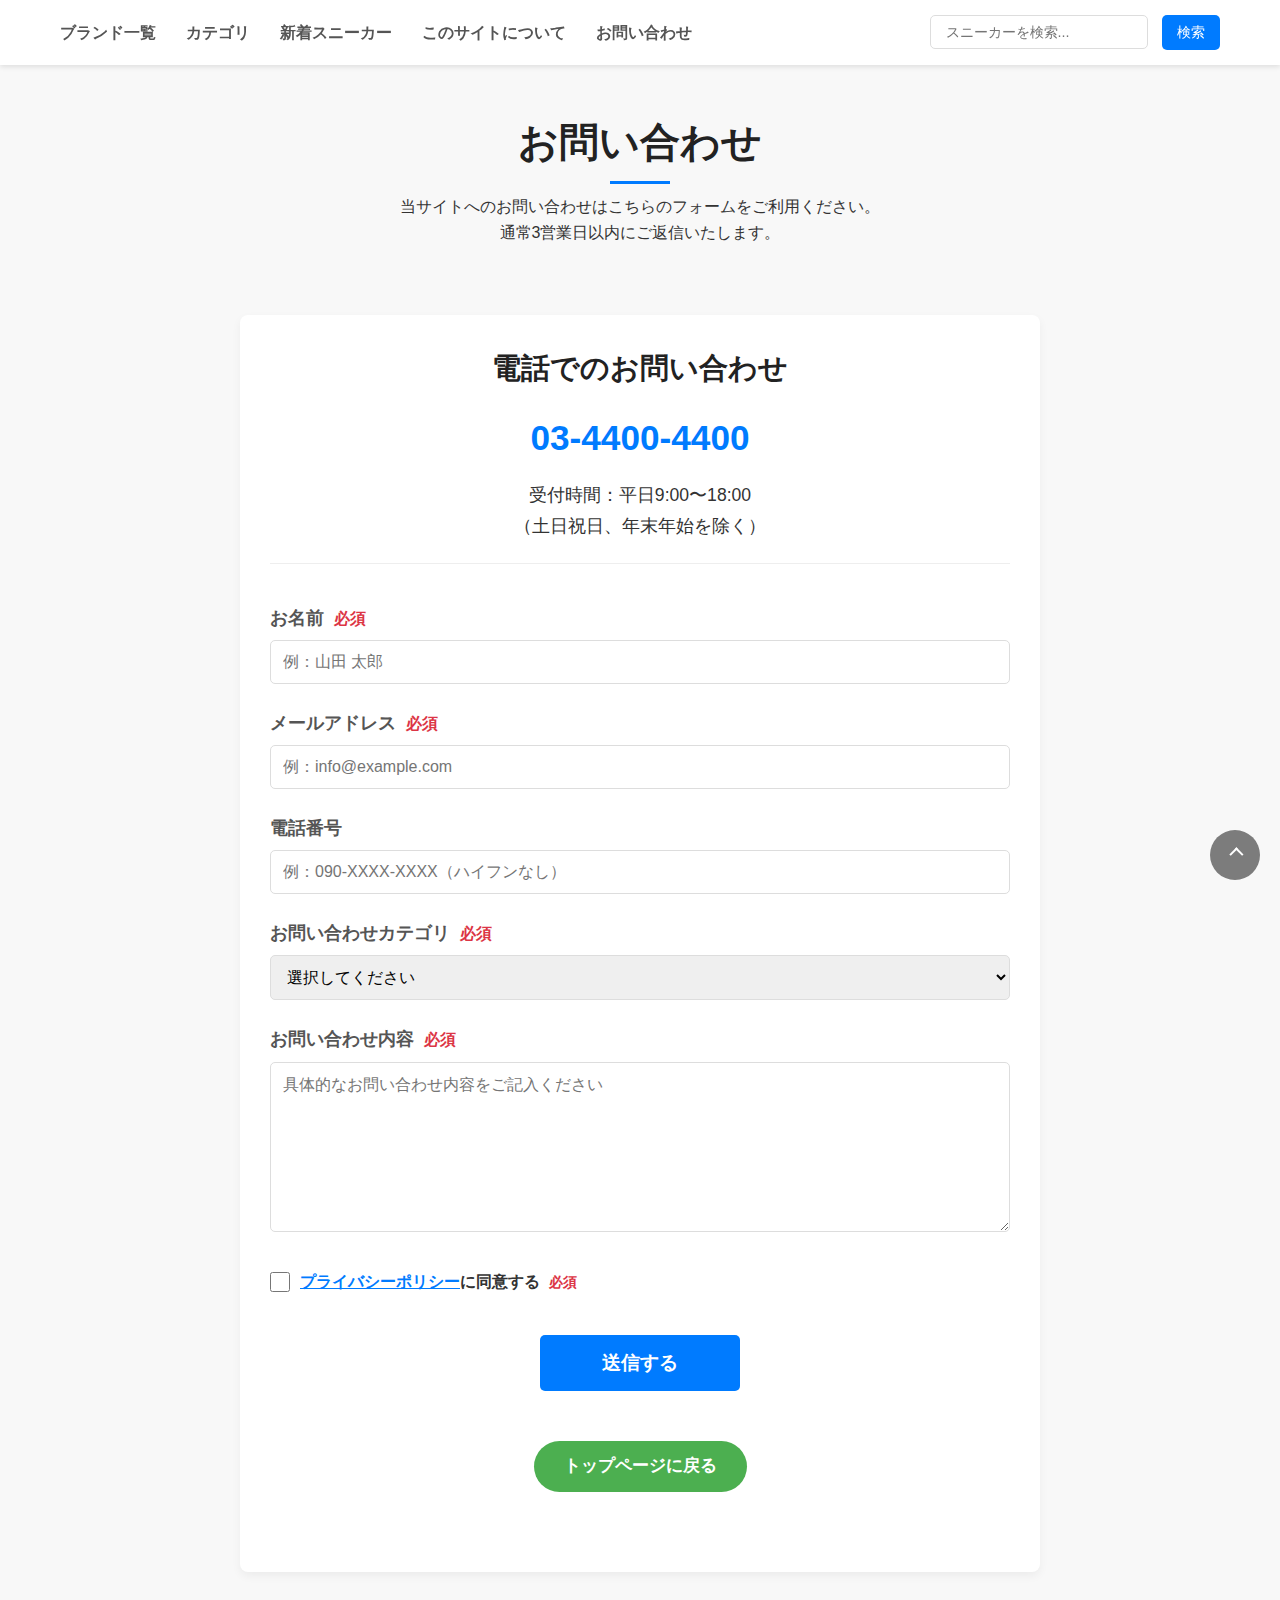
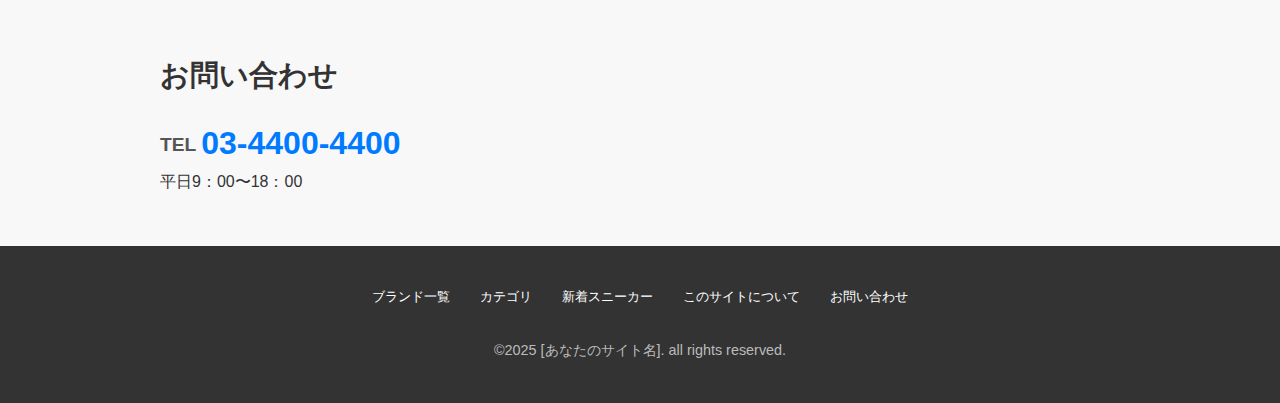
<file: templates/contact.html>
<!DOCTYPE html>
<html>
<head>
  <meta charset="utf-8">
  <title>お問い合わせ | 最高峰のジャパンスニーカー</title>
  <meta http-equiv="X-UA-Compatible" content="IE=edge">
  <meta name="viewport" content="width=device-width, initial-scale=1">
  <link rel="stylesheet" href="../static/css/animate.css" type="text/css">
  <link rel="stylesheet" href="../static/css/style.css" type="text/css">
  <script src="https://ajax.googleapis.com/ajax/libs/jquery/3.7.1/jquery.min.js"></script>
  <script src="../static/js/script.js"></script>
  <script src="../static/js/smooth.js"></script>
</head>

<body class="sneaker-portfolio contact-page">
  <header class="header">
    <div id="wrap">
      <div class="gnavNext fixed">
        <div class="gnavinner">
          <button class="hamburger-menu-button" aria-controls="global-navi-mobile" aria-expanded="false">
            <span class="hamburger-icon"></span>
            <span class="visually-hidden">メニューを開閉</span>
          </button>

          <nav class="global-navi">
            <ul>
              <li><a href="../index.html">ブランド一覧</a></li>
              <li><a href="../categories/index.html">カテゴリ</a></li>
              <li><a href="../new-arrivals/index.html">新着スニーカー</a></li>
              <li><a href="../about/index.html">このサイトについて</a></li>
              <li class="active"><a href="./index.html">お問い合わせ</a></li>
            </ul>
          </nav>

          <nav class="mobile-navi" id="global-navi-mobile" aria-hidden="true" tabindex="-1">
            <ul>
              <li><a href="../index.html">ブランド一覧</a></li>
              <li><a href="../categories/index.html">カテゴリ</a></li>
              <li><a href="../new-arrivals/index.html">新着スニーカー</a></li>
              <li><a href="../about/index.html">このサイトについて</a></li>
              <li><a href="./index.html">お問い合わせ</a></li>
            </ul>
          </nav>

          <div class="search-box">
            <form id="search-form">
              <input type="search" id="search-input" placeholder="スニーカーを検索...">
              <button type="submit">検索</button>
            </form>
          </div>
        </div>
      </div>
    </div>
  </header>

  <main>
    <div class="container">
      <section class="section-heading animate__animated animate__fadeInUp" data-animation="animate__fadeInUp">
        <h2>お問い合わせ</h2>
        <p>当サイトへのお問い合わせはこちらのフォームをご利用ください。<br class="pc-only">通常3営業日以内にご返信いたします。</p>
      </section>

      <section class="contact-form-section">
        <div class="contact-info">
          <h3>電話でのお問い合わせ</h3>
          <p class="tel-number"><a href="tel:03-4400-4400">03-4400-4400</a></p>
          <p>受付時間：平日9:00〜18:00</p>
          <p>（土日祝日、年末年始を除く）</p>
        </div>

        <form action="#" method="post" class="contact-form">
          <div class="form-group">
            <label for="name">お名前 <span class="required">必須</span></label>
            <input type="text" id="name" name="name" required placeholder="例：山田 太郎">
          </div>

          <div class="form-group">
            <label for="email">メールアドレス <span class="required">必須</span></label>
            <input type="email" id="email" name="email" required placeholder="例：info@example.com">
          </div>

          <div class="form-group">
            <label for="tel">電話番号</label>
            <input type="tel" id="tel" name="tel" placeholder="例：090-XXXX-XXXX（ハイフンなし）">
          </div>

          <div class="form-group">
            <label for="category">お問い合わせカテゴリ <span class="required">必須</span></label>
            <select id="category" name="category" required>
              <option value="">選択してください</option>
              <option value="product">商品について</option>
              <option value="order">ご注文について</option>
              <option value="delivery">配送について</option>
              <option value="other">その他</option>
            </select>
          </div>

          <div class="form-group">
            <label for="message">お問い合わせ内容 <span class="required">必須</span></label>
            <textarea id="message" name="message" rows="8" required placeholder="具体的なお問い合わせ内容をご記入ください"></textarea>
          </div>

          <div class="privacy-policy-consent">
            <input type="checkbox" id="privacy-consent" name="privacy-consent" required>
            <label for="privacy-consent">
              <a href="../about/privacy.html" target="_blank">プライバシーポリシー</a>に同意する <span class="required">必須</span>
            </label>
          </div>

          <div class="form-actions">
            <button type="submit" class="submit-button">送信する</button>
          </div>
        </form>

        <div class="back-to-top-container" style="text-align: center; margin: 50px 0;">
          <a href="../index.html" class="btn-link">トップページに戻る</a>
        </div>
      </section>
    </div>

    <div class="contact-area">
      <div class="contact-bg-img">
        <div class="contact-bg-inner container">
          <div class="contactboxleft">
            <h4>お問い合わせ</h4>
            <div class="contactinleft">
              <p class="telbig"><span class="telsm">TEL</span><a href="tel:03-4400-4400">03-4400-4400</a></p>
              <p>平日9：00〜18：00</p>
            </div>
            <div class="contactinright">
              <!-- <p><a href="./index.html"><img src="../images/contact-1.png" height="50" width="200" alt="お問い合わせ"></a></p> -->
            </div><br><br>
          </div>
        </div>
      </div>
    </div>
  </main>

  <footer>
    <div class="footerinner">
      <div class="footerlist">
        <div class="footerlistbox">
          <h5><a href="../brands/index.html">ブランド一覧</a></h5>
        </div>
        <div class="footerlistbox">
          <h5><a href="../categories/index.html">カテゴリ</a></h5>
        </div>
        <div class="footerlistbox">
          <h5><a href="../new-arrivals/index.html">新着スニーカー</a></h5>
        </div>
        <div class="footerlistbox">
          <h5><a href="../about/index.html">このサイトについて</a></h5>
        </div>
        <div class="footerlistbox">
          <h5><a href="./index.html">お問い合わせ</a></h5>
        </div>
      </div>
      <div class="footercomp">
        <div class="copyright">
          <small>©2025 [あなたのサイト名]. all rights reserved.</small>
        </div>
      </div>
    </div>
  </footer>
  <a class="pagetop" href="#pagetop">
    <div class="pagetop__arrow"></div>
  </a>
  <script>
    // WOW.jsなどのアニメーションライブラリは必要に応じて残す
    // new WOW({mobile: false}).init();

    // 検索機能のJavaScript（仮）
    document.addEventListener('DOMContentLoaded', function () {
      // ブランド一覧ページでの検索機能は、お問い合わせページでは不要であれば削除またはコメントアウト
      // const brandNameSearch = document.getElementById('brand-name-search');
      // if (brandNameSearch) { // 要素が存在する場合のみ実行
      //     const brandCategoryFilter = document.getElementById('brand-category-filter');
      //     const applyFilterButton = document.getElementById('apply-filter');
      //     const brandResultsContainer = document.getElementById('brand-results');
      //     function filterBrands() { /* ... フィルター機能 ... */ }
      //     brandNameSearch.addEventListener('keyup', filterBrands);
      //     if (applyFilterButton) applyFilterButton.addEventListener('click', filterBrands);
      //     if (brandCategoryFilter) brandCategoryFilter.addEventListener('change', filterBrands);
      // }
    });
  </script>
</body>
</html>
</file>
<file: static/css/style.css>
/* --- 共通スタイル --- */
/* CSSリセット（例として簡単なもの） */
*,
*::before,
*::after {
    box-sizing: border-box;
    margin: 0;
    padding: 0;
}

html {
    scroll-behavior: smooth;
}

body {
    font-family: "Noto Sans JP", sans-serif;
    /* 日本語対応のフォント指定 */
    line-height: 1.6;
    color: #333;
    background-color: #f8f8f8;
}

a {
    text-decoration: none;
    color: inherit;
}

img {
    max-width: 100%;
    height: auto;
    vertical-align: bottom;
    /* 画像の下の余白をなくす */
}

.container {
    max-width: 1000px;
    /* サイト全体のコンテンツ幅 */
    margin: 0 auto;
    padding: 0 20px;
}

.section-heading {
    text-align: center;
    padding: 60px 20px 30px;
}

.section-heading h2 {
    font-size: 2.5em;
    color: #222;
    margin-bottom: 20px;
    position: relative;
    display: inline-block;
    /* 下線の幅をテキストに合わせる */
}

.section-heading h2::after {
    content: '';
    position: absolute;
    left: 50%;
    bottom: -10px;
    transform: translateX(-50%);
    width: 60px;
    height: 3px;
    background-color: #007bff;
    /* メインカラー */
}

.section-heading h4 {
    font-size: 1.8em;
    color: #444;
    margin-top: 40px;
    margin-bottom: 20px;
}


/* --- ヘッダー --- */
.header {
    width: 100%;
    background-color: #fff;
    box-shadow: 0 2px 5px rgba(0, 0, 0, 0.1);
    position: fixed;
    top: 0;
    left: 0;
    z-index: 1000;
}

.gnavinner {
    max-width: 1200px;
    margin: 0 auto;
    display: flex;
    justify-content: space-between;
    align-items: center;
    padding: 15px 20px;
}

.global-navi ul {
    list-style: none;
    display: flex;
    gap: 30px;
    /* メニュー間のスペース */
}

.global-navi ul li a {
    font-weight: bold;
    color: #555;
    transition: color 0.3s ease;
}

.global-navi ul li a:hover {
    color: #007bff;
    /* ホバー時の色 */
}

/* 検索ボックス */
.search-box {
    display: flex;
    align-items: center;
}

.search-box input[type="search"] {
    padding: 8px 15px;
    border: 1px solid #ddd;
    border-radius: 5px;
    font-size: 0.9em;
    outline: none;
    transition: border-color 0.3s ease;
}

.search-box input[type="search"]:focus {
    border-color: #007bff;
}

.search-box button {
    padding: 8px 15px;
    background-color: #007bff;
    color: #fff;
    border: none;
    border-radius: 5px;
    margin-left: 10px;
    cursor: pointer;
    font-size: 0.9em;
    transition: background-color 0.3s ease;
}

.search-box button:hover {
    background-color: #0056b3;
}

/* --- メインコンテンツ --- */
.maincontents {
    padding-top: 90px;
    /* 固定ヘッダーの高さ分 */
}

/* ヒーローセクション */
.hero-section {
    background-image: url('../images/top-sneaker-hero.jpeg');
    /* 適切な画像に置き換える */
    background-size: cover;
    background-position: center;
    color: #fff;
    text-align: center;
    padding: 150px 20px;
    /* 上下のパディングで高さを調整 */
    position: relative;
    overflow: hidden;
    /* 画像がはみ出さないように */
}

.hero-section::before {
    /* オーバーレイ */
    content: '';
    position: absolute;
    top: 0;
    left: 0;
    width: 100%;
    height: 100%;
    background-color: rgba(0, 0, 0, 0.4);
    /* 暗めのオーバーレイ */
    z-index: 1;
}

.hero-section hgroup {
    position: relative;
    z-index: 2;
}

.hero-section h1 {
    font-size: 2.8em;
    line-height: 1.4;
    margin-bottom: 20px;
}

.hero-section h1 span {
    font-size: 0.7em;
    display: block;
    margin-top: 10px;
}

/* サイト紹介セクション */
.introduction-section {
    max-width: 800px;
    margin: 40px auto;
    padding: 0 20px;
    text-align: center;
    line-height: 1.8;
    font-size: 1.1em;
}

.introduction-section p {
    margin-bottom: 20px;
}

/* 注目のスニーカーセクション */
.featured-sneakers {
    padding: 40px 0;
}

.sneaker-grid {
    display: grid;
    grid-template-columns: repeat(auto-fit, minmax(280px, 1fr));
    /* 280px以上で自動調整 */
    gap: 30px;
    /* アイテム間の隙間 */
    padding: 0 20px;
    /* 左右の余白 */
}

.sneaker-item {
    background-color: #fff;
    border-radius: 8px;
    box-shadow: 0 4px 10px rgba(0, 0, 0, 0.1);
    overflow: hidden;
    transition: transform 0.3s ease, box-shadow 0.3s ease;
    text-align: center;
}

.sneaker-item:hover {
    transform: translateY(-5px);
    box-shadow: 0 6px 15px rgba(0, 0, 0, 0.15);
}

.sneaker-item img {
    width: 100%;
    height: 200px;
    /* 画像の高さ固定 */
    object-fit: cover;
    /* 画像がはみ出さないように調整 */
}

.sneaker-item h3 {
    font-size: 1.3em;
    margin: 15px 10px 5px;
    color: #333;
}

.sneaker-item p {
    font-size: 0.9em;
    color: #666;
    margin: 0 10px 15px;
}

/* 「選ぶ理由」セクション */
.why-japanese-sneakers {
    padding: 40px 0;
}

.why-japanese-sneakers .pointbox {
    display: flex;
    align-items: flex-start;
    /* アイコンとテキストの先頭を揃える */
    background-color: #fff;
    border-radius: 8px;
    box-shadow: 0 2px 8px rgba(0, 0, 0, 0.08);
    margin-bottom: 20px;
    padding: 25px;
}

.why-japanese-sneakers .pointleft {
    flex-shrink: 0;
    /* アイコンが縮まないように */
    margin-right: 20px;
}

.why-japanese-sneakers .pointleft img {
    width: 60px;
    /* アイコンサイズ調整 */
    height: 60px;
}

.why-japanese-sneakers .pointright h4 {
    font-size: 1.4em;
    color: #333;
    margin-bottom: 10px;
}

.why-japanese-sneakers .pointright h4 span {
    color: #007bff;
    /* アイコンに合わせた色 */
}

.why-japanese-sneakers .pointright p {
    font-size: 1em;
    color: #555;
    line-height: 1.7;
}

/* --- ボタン --- */
.btnAreasolo {
    text-align: center;
    margin-top: 50px;
}

.btnsolo {
    display: inline-block;
    padding: 15px 30px;
    background-color: #007bff;
    color: #fff;
    border-radius: 30px;
    font-weight: bold;
    font-size: 1.1em;
    transition: background-color 0.3s ease, transform 0.3s ease;
}

.btnsolo:hover {
    background-color: #0056b3;
    transform: translateY(-2px);
}

/* --- お問い合わせ --- */
.contactArea {
    background-color: #f2f2f2;
    padding: 60px 20px;
    text-align: center;
    margin-top: 60px;
}

.contactAreainner {
    max-width: 800px;
    margin: 0 auto;
    display: flex;
    flex-wrap: wrap;
    /* レスポンシブ対応 */
    justify-content: center;
    align-items: center;
    gap: 30px;
}

.contactboxleft {
    flex: 1 1 300px;
    /* 最小幅300pxで伸縮 */
    text-align: left;
}

.contactboxleft h4 {
    font-size: 1.8em;
    color: #333;
    margin-bottom: 20px;
}

.telbig {
    font-size: 2em;
    font-weight: bold;
    color: #007bff;
}

.telsm {
    font-size: 0.6em;
    vertical-align: middle;
    margin-right: 5px;
    color: #555;
}

.contactinright {
    flex: 1 1 200px;
    /* 最小幅200pxで伸縮 */
    text-align: center;
    display: flex;
    justify-content: center;
    /* 中央寄せに変更 */
    align-items: center;
}

.contactinright a img {
    max-width: 200px;
    /* ボタン画像の最大幅 */
    height: auto;
}

/* --- フッター --- */
footer {
    background-color: #333;
    color: #fff;
    padding: 40px 20px;
    text-align: center;
}

.footerinner {
    max-width: 1200px;
    margin: 0 auto;
}

.footerlist {
    display: flex;
    justify-content: center;
    flex-wrap: wrap;
    gap: 30px;
    margin-bottom: 30px;
}

.footerlistbox h5 a {
    color: #fff;
    font-weight: normal;
    transition: color 0.3s ease;
}

.footerlistbox h5 a:hover {
    color: #007bff;
}

.copyright small {
    font-size: 0.9em;
    color: #bbb;
}

/* --- ページトップボタン --- */
.pagetop {
    position: fixed;
    right: 20px;
    bottom: 20px;
    width: 50px;
    height: 50px;
    background-color: rgba(0, 0, 0, 0.5);
    border-radius: 50%;
    display: flex;
    justify-content: center;
    align-items: center;
    color: #fff;
    font-size: 0.8em;
    text-align: center;
    transition: background-color 0.3s ease;
    z-index: 999;
}

.pagetop:hover {
    background-color: rgba(0, 0, 0, 0.7);
}

.pagetop__arrow::before {
    content: '';
    display: block;
    width: 10px;
    height: 10px;
    border-top: 2px solid #fff;
    border-right: 2px solid #fff;
    transform: rotate(-45deg) translateY(2px);
    margin-top: -5px;
    /* 中央に調整 */
}

/* --- レスポンシブデザイン --- */
@media (max-width: 768px) {
    .gnavinner {
        flex-direction: column;
        gap: 15px;
    }

    .global-navi ul {
        flex-direction: column;
        gap: 15px;
        text-align: center;
    }

    .hero-section {
        padding: 100px 20px;
    }

    .hero-section h1 {
        font-size: 2.5em;
    }

    .section-heading h2 {
        font-size: 2em;
    }

    .featured-sneakers .sneaker-grid {
        grid-template-columns: 1fr;
        /* 1列表示 */
    }

    .why-japanese-sneakers .pointbox {
        flex-direction: column;
        text-align: center;
        align-items: center;
    }

    .why-japanese-sneakers .pointleft {
        margin-right: 0;
        margin-bottom: 15px;
    }

    .contactAreainner {
        flex-direction: column;
    }

    .contactboxleft,
    .contactinright {
        text-align: center;
    }

    .footerlist {
        flex-direction: column;
        gap: 15px;
    }
}

@media (max-width: 480px) {
    .hero-section h1 {
        font-size: 2em;
    }

    .section-heading h2 {
        font-size: 1.8em;
    }

    .section-heading h4 {
        font-size: 1.5em;
    }

    .telbig {
        font-size: 1.8em;
    }
}


/* --- ブランド一覧ページ専用のヒーローセクション --- */
.page-hero-section {
    background-color: #f0f5f9;
    /* 落ち着いた背景色 */
    color: #333;
    text-align: center;
    padding: 120px 20px 80px;
    /* 上下のパディング調整 */
    margin-top: 70px;
    /* ヘッダーの高さ分 */
}

.page-hero-section h1 {
    font-size: 3em;
    margin-bottom: 15px;
    color: #222;
}

.page-hero-section p {
    font-size: 1.2em;
    line-height: 1.6;
    color: #555;
}

/* --- 検索・フィルターエリア --- */
.brand-search-filter {
    padding: 40px 20px;
    background-color: #e9eff4;
    border-bottom: 1px solid #ddd;
    text-align: center;
}

.filter-area {
    display: flex;
    flex-wrap: wrap;
    /* 小さい画面で折り返す */
    justify-content: center;
    gap: 15px;
    max-width: 800px;
    margin: 0 auto;
}

.filter-area input[type="text"],
.filter-area select {
    padding: 10px 15px;
    border: 1px solid #ccc;
    border-radius: 5px;
    font-size: 1em;
    flex-grow: 1;
    /* 伸縮可能にする */
    min-width: 200px;
    /* 最小幅 */
}

.filter-area button {
    padding: 10px 20px;
    background-color: #007bff;
    color: #fff;
    border: none;
    border-radius: 5px;
    font-size: 1em;
    cursor: pointer;
    transition: background-color 0.3s ease;
}

.filter-area button:hover {
    background-color: #0056b3;
}

/* --- ブランドリストのグリッド --- */
.brand-list {
    padding: 50px 0;
}

.brand-grid {
    display: grid;
    grid-template-columns: repeat(auto-fit, minmax(300px, 1fr));
    /* 300px以上で自動調整 */
    gap: 30px;
    /* アイテム間の隙間 */
    padding: 0 20px;
    /* 左右の余白 */
}

.brand-item {
    background-color: #fff;
    border-radius: 10px;
    box-shadow: 0 5px 15px rgba(0, 0, 0, 0.1);
    overflow: hidden;
    text-align: center;
    transition: transform 0.3s ease, box-shadow 0.3s ease;
}

.brand-item:hover {
    transform: translateY(-8px);
    box-shadow: 0 8px 20px rgba(0, 0, 0, 0.15);
}

.brand-item a {
    display: block;
    padding: 25px;
    color: inherit;
}

.brand-logo img {
    max-width: 150px;
    /* ロゴの最大幅 */
    height: auto;
    margin-bottom: 15px;
}

.brand-item h3 {
    font-size: 1.8em;
    color: #333;
    margin-bottom: 10px;
}

.brand-item p {
    font-size: 0.95em;
    color: #666;
    margin-bottom: 20px;
    line-height: 1.7;
}

.brand-thumbnail img {
    width: 100%;
    height: 200px;
    /* サムネイル画像の高さ固定 */
    object-fit: cover;
    /* 画像がはみ出さないように調整 */
    border-radius: 5px;
    margin-bottom: 20px;
}

.brand-item span {
    display: inline-block;
    padding: 8px 20px;
    background-color: #007bff;
    color: #fff;
    border-radius: 20px;
    font-weight: bold;
    font-size: 0.9em;
    transition: background-color 0.3s ease;
}

.brand-item a:hover span {
    background-color: #0056b3;
}


/* --- レスポンシブデザイン --- */
@media (max-width: 768px) {
    .page-hero-section h1 {
        font-size: 2.5em;
    }

    .page-hero-section p {
        font-size: 1em;
    }

    .filter-area input[type="text"],
    .filter-area select,
    .filter-area button {
        min-width: unset;
        /* 最小幅を解除 */
        width: 100%;
        /* 全幅にする */
    }

    .brand-grid {
        grid-template-columns: 1fr;
        /* 1列表示 */
    }
}

@media (max-width: 480px) {
    .page-hero-section h1 {
        font-size: 2em;
    }
}


/* --- ブランド詳細ページ専用ヒーローセクション --- */
.brand-hero-section {
    background-color: #e6f0f7;
    /* ブランドに合わせた背景色 */
    padding: 80px 20px;
    text-align: center;
    margin-top: 70px;
    /* ヘッダーの高さ分 */
}

.brand-logo-large img {
    max-width: 250px;
    /* ブランドロゴのサイズ */
    height: auto;
    margin-bottom: 20px;
}

.brand-hero-section h1 {
    font-size: 3.5em;
    color: #222;
    margin-bottom: 10px;
}

.brand-hero-section p {
    font-size: 1.3em;
    color: #555;
}

/* --- ブランドについてセクション --- */
.brand-about {
    padding: 60px 0;
}

.brand-about .about-content {
    display: flex;
    flex-wrap: wrap;
    /* レスポンシブ対応 */
    align-items: center;
    gap: 40px;
}

.brand-about .about-image {
    flex: 1 1 45%;
    /* ある程度の幅を確保しつつ伸縮 */
    min-width: 300px;
    /* 最小幅 */
}

.brand-about .about-image img {
    width: 100%;
    height: auto;
    border-radius: 8px;
    box-shadow: 0 4px 10px rgba(0, 0, 0, 0.1);
}

.brand-about .about-text {
    flex: 1 1 45%;
    line-height: 1.8;
    font-size: 1.05em;
    color: #444;
}

.brand-about .about-text p {
    margin-bottom: 15px;
}

/* --- 代表的なモデルセクション --- */
.featured-models {
    padding: 60px 0;
}

.model-item {
    background-color: #fff;
    border-radius: 10px;
    box-shadow: 0 5px 15px rgba(0, 0, 0, 0.1);
    margin-bottom: 40px;
    display: flex;
    flex-wrap: wrap;
    /* レスポンシブ対応 */
    gap: 30px;
    padding: 30px;
    align-items: flex-start;
}

.model-item:nth-child(even) {
    /* 偶数番目のモデルで画像の左右を反転 */
    flex-direction: row-reverse;
}

.model-images {
    flex: 1 1 45%;
    min-width: 300px;
    display: grid;
    grid-template-columns: 1fr 1fr;
    /* 2枚の画像を横並び */
    gap: 15px;
}

.model-images img {
    width: 100%;
    height: 200px;
    /* 画像の高さを固定 */
    object-fit: cover;
    border-radius: 5px;
}

.model-info {
    flex: 1 1 45%;
}

.model-info h3 {
    font-size: 2em;
    color: #333;
    margin-bottom: 15px;
}

.model-info p {
    font-size: 1em;
    color: #555;
    line-height: 1.7;
    margin-bottom: 15px;
}

.model-info ul {
    list-style: none;
    margin-bottom: 20px;
    padding-left: 0;
}

.model-info ul li {
    font-size: 0.95em;
    color: #666;
    margin-bottom: 5px;
    position: relative;
    padding-left: 20px;
}

.model-info ul li::before {
    content: '・';
    position: absolute;
    left: 0;
    color: #007bff;
}

.model-video {
    margin-top: 20px;
    margin-bottom: 20px;
    text-align: center;
}

.model-video iframe {
    max-width: 100%;
    height: auto;
}

.btn-model-detail {
    display: inline-block;
    padding: 10px 25px;
    background-color: #007bff;
    color: #fff;
    border-radius: 25px;
    font-weight: bold;
    font-size: 0.95em;
    transition: background-color 0.3s ease;
}

.btn-model-detail:hover {
    background-color: #0056b3;
}

/* --- ギャラリーセクション --- */
.brand-gallery {
    padding: 40px 0;
}

.gallery-grid {
    list-style: none;
    display: grid;
    grid-template-columns: repeat(auto-fit, minmax(250px, 1fr));
    gap: 20px;
    padding: 0 20px;
}

.gallery-grid li {
    overflow: hidden;
    border-radius: 8px;
    box-shadow: 0 2px 8px rgba(0, 0, 0, 0.1);
}

.gallery-grid li img {
    width: 100%;
    height: 200px;
    /* 高さを固定 */
    object-fit: cover;
    display: block;
    transition: transform 0.3s ease;
}

.gallery-grid li img:hover {
    transform: scale(1.05);
}

/* --- 公式情報リンクセクション --- */
.brand-links {
    padding: 40px 0 80px;
    text-align: center;
}

.brand-links ul {
    list-style: none;
    display: flex;
    flex-wrap: wrap;
    justify-content: center;
    gap: 20px;
    padding: 0;
}

.btn-link {
    display: inline-block;
    padding: 12px 30px;
    background-color: #4CAF50;
    /* 緑系のボタン */
    color: #fff;
    border-radius: 30px;
    font-weight: bold;
    font-size: 1.05em;
    transition: background-color 0.3s ease;
}

.btn-link:hover {
    background-color: #45a049;
}

/* --- レスポンシブデザイン --- */
@media (max-width: 768px) {
    .brand-hero-section h1 {
        font-size: 2.8em;
    }

    .brand-about .about-content,
    .model-item {
        flex-direction: column;
        /* 縦並びにする */
        gap: 30px;
    }

    .model-item:nth-child(even) {
        /* 偶数番目も縦並び */
        flex-direction: column;
    }

    .model-images {
        grid-template-columns: 1fr;
        /* ギャラリーも1列 */
    }

    .gallery-grid {
        grid-template-columns: repeat(auto-fit, minmax(200px, 1fr));
        /* スマホでは小さめに */
    }

    .btn-link {
        width: 80%;
        /* ボタン幅を広げる */
    }
}

@media (max-width: 480px) {
    .brand-hero-section h1 {
        font-size: 2.2em;
    }

    .model-item {
        padding: 20px;
    }

    .model-images img {
        height: 150px;
    }
}


/*   ブランドBの中身 */
/* brand-b.html の背景色をブランドAと差別化する場合 */
/* bodyに brand-detail-page の他に brand-b-page のようなクラスを付けると、より詳細な制御が可能 */
/* 例: <body class="sneaker-portfolio brand-detail-page brand-b-page"> */
.brand-b-page .brand-hero-section {
    background-color: #e0e6ed;
    /* 少しクールな色合い */
}

/* 特定のブランドにのみ適用されるスタイル（必要に応じて） */
/* 例えば、ブランドBのボタンだけ色を変える場合 */
.brand-detail-page.brand-b-page .btn-link {
    background-color: #6a1b9a;
}

.brand-detail-page.brand-b-page .btn-link:hover {
    background-color: #4a148c;
}


/* ブランドCの中身 */
/* brand-c.html の背景色をブランドA/Bと差別化する場合 */
/* bodyに brand-detail-page の他に brand-c-page のようなクラスを付けると、より詳細な制御が可能 */
/* 例: <body class="sneaker-portfolio brand-detail-page brand-c-page"> */
.brand-c-page .brand-hero-section {
    background-color: #e8f5e9;
}

/* 特定のブランドにのみ適用されるスタイル（必要に応じて） */
/* 例えば、ブランドCのボタンだけ色を変える場合 */
.brand-detail-page.brand-c-page .btn-link {
    background-color: #388e3c;
}

.brand-detail-page.brand-c-page .btn-link:hover {
    background-color: #2e7d32;
}


/* --- ハンバーガーメニュー関連 --- */

/* ハンバーガーボタンはデフォルトで非表示（デスクトップでは不要なため） */
.hamburger-menu-button {
    display: none;
    /* デフォルトでは非表示 */
    background: none;
    border: none;
    cursor: pointer;
    padding: 10px;
    position: relative;
    z-index: 1001;
    /* メニューの上に表示されるように */
}

/* ハンバーガーアイコンのスタイル */
.hamburger-icon {
    display: block;
    width: 30px;
    height: 3px;
    background-color: #555;
    /* アイコンの色 */
    position: relative;
    transition: background-color 0.3s ease;
}

.hamburger-icon::before,
.hamburger-icon::after {
    content: '';
    display: block;
    width: 30px;
    height: 3px;
    background-color: #555;
    /* アイコンの色 */
    position: absolute;
    transition: transform 0.3s ease;
}

.hamburger-icon::before {
    top: -10px;
}

.hamburger-icon::after {
    top: 10px;
}

/* ハンバーガーメニュー開閉時のアイコンアニメーション */
.hamburger-menu-button.is-active .hamburger-icon {
    background-color: transparent;
    /* 真ん中の線を消す */
}

.hamburger-menu-button.is-active .hamburger-icon::before {
    transform: translateY(10px) rotate(45deg);
}

.hamburger-menu-button.is-active .hamburger-icon::after {
    transform: translateY(-10px) rotate(-45deg);
}

/* モバイル用ナビゲーション */
.mobile-navi {
    display: none;
    /* デフォルトでは非表示 */
    position: fixed;
    top: 0;
    left: 0;
    /* 画面左端から表示 */
    width: 100%;
    height: 100%;
    background-color: rgba(255, 255, 255, 0.95);
    /* 半透明の白背景 */
    z-index: 999;
    padding-top: 80px;
    /* ヘッダーの高さ分開ける */
    overflow-y: auto;
    /* メニューが多い場合にスクロール可能にする */
    transition: transform 0.3s ease;
    transform: translateX(100%);
    /* 初期状態は画面外に隠す */
}

.mobile-navi.is-active {
    transform: translateX(0);
    /* 有効時に画面内に表示 */
}

.mobile-navi ul {
    list-style: none;
    padding: 0;
    margin: 0;
    text-align: center;
}

.mobile-navi ul li {
    border-bottom: 1px solid #eee;
}

.mobile-navi ul li:last-child {
    border-bottom: none;
}

.mobile-navi ul li a {
    display: block;
    padding: 20px;
    font-size: 1.2em;
    font-weight: bold;
    color: #333;
    transition: background-color 0.3s ease, color 0.3s ease;
}

.mobile-navi ul li a:hover {
    background-color: #f0f0f0;
    color: #007bff;
}

/* デスクトップ版のナビゲーションはモバイル時に非表示にする */
.global-navi {
    /* デスクトップではflex、モバイルで非表示にするため変更 */
    display: flex;
    /* デスクトップのデフォルト */
}

/* 検索ボックスもモバイル時に非表示にするか、別途配置を検討 */
.search-box {
    display: flex;
    /* デスクトップのデフォルト */
}


/* --- レスポンシブデザインのメディアクエリ (768px以下) --- */
@media (max-width: 768px) {

    /* ヘッダーのレイアウト調整 */
    .gnavinner {
        flex-direction: row;
        /* 横並びに戻す */
        justify-content: space-between;
        /* 均等配置 */
        align-items: center;
        padding: 10px 20px;
        /* パディングを調整 */
    }

    /* デスクトップ版ナビゲーションを非表示に */
    .global-navi {
        display: none;
    }

    /* 検索ボックスを非表示に（必要であればモバイルナビ内に移動） */
    .search-box {
        display: none;
    }

    /* ハンバーガーボタンを表示 */
    .hamburger-menu-button {
        display: block;
    }

    /* モバイルナビゲーションをflexに設定することでJavaScriptで表示切り替え */
    .mobile-navi {
        /* デフォルトはtranslateX(100%)で隠し、JSでis-activeを付与してtranslateX(0)で表示 */
        display: block;
        /* メディアクエリ内でblockに変更 */
    }

    /* ページのコンテンツが固定ヘッダー・フッターに隠れないように調整 */
    main {
        padding-top: 70px;
        /* ヘッダーの高さに合わせて調整 */
    }
}


/* --- お問い合わせページ (contact.html) 用スタイル --- */


.container .section-heading h2 {
    margin-top: 50px;
}

.contact-form-section {
    max-width: 800px;
    margin: 40px auto 80px;
    /* 上40px, 左右auto, 下80px */
    padding: 30px;
    background-color: #fff;
    border-radius: 8px;
    box-shadow: 0 4px 10px rgba(0, 0, 0, 0.05);
}

.contact-info {
    text-align: center;
    margin-bottom: 40px;
    padding-bottom: 20px;
    border-bottom: 1px solid #eee;
}

.contact-info h3 {
    font-size: 1.8em;
    color: #222;
    margin-bottom: 15px;
}

.contact-info .tel-number {
    font-size: 2.2em;
    font-weight: bold;
    color: #007bff;
    /* ブランドカラーに合わせて調整 */
    margin-bottom: 10px;
}

.contact-info .tel-number a {
    text-decoration: none;
    color: inherit;
}

.contact-info p {
    font-size: 1.1em;
    line-height: 1.8;
}

.contact-form .form-group {
    margin-bottom: 25px;
}

.contact-form label {
    display: block;
    font-weight: bold;
    margin-bottom: 8px;
    color: #555;
    font-size: 1.1em;
}

.contact-form .required {
    color: #dc3545;
    /* 赤色で必須マーク */
    font-size: 0.9em;
    margin-left: 5px;
}

.contact-form input[type="text"],
.contact-form input[type="email"],
.contact-form input[type="tel"],
.contact-form select,
.contact-form textarea {
    width: 100%;
    padding: 12px;
    border: 1px solid #ddd;
    border-radius: 5px;
    font-size: 1em;
    font-family: inherit;
    /* 親要素のフォントを継承 */
    box-sizing: border-box;
    /* paddingとborderをwidthに含める */
    transition: border-color 0.3s ease;
}

.contact-form input[type="text"]:focus,
.contact-form input[type="email"]:focus,
.contact-form input[type="tel"]:focus,
.contact-form select:focus,
.contact-form textarea:focus {
    border-color: #007bff;
    /* フォーカス時に青色 */
    outline: none;
}

.contact-form textarea {
    resize: vertical;
    /* 縦方向のみリサイズ可能に */
    min-height: 120px;
}

.privacy-policy-consent {
    margin-top: 30px;
    margin-bottom: 30px;
    display: flex;
    align-items: center;
}

.privacy-policy-consent input[type="checkbox"] {
    margin-right: 10px;
    width: 20px;
    /* チェックボックスのサイズ調整 */
    height: 20px;
    cursor: pointer;
}

.privacy-policy-consent label {
    font-size: 1em;
    margin-bottom: 0;
    /* ラベルのデフォルトマージンをリセット */
    display: inline-block;
    /* チェックボックスと並べるため */
    color: #333;
}

.privacy-policy-consent label a {
    color: #007bff;
    text-decoration: underline;
}

.form-actions {
    text-align: center;
    margin-top: 40px;
}

.submit-button {
    background-color: #007bff;
    /* プライマリーカラー */
    color: #fff;
    border: none;
    padding: 15px 40px;
    font-size: 1.2em;
    font-weight: bold;
    border-radius: 5px;
    cursor: pointer;
    transition: background-color 0.3s ease;
    min-width: 200px;
    /* ボタンの最小幅 */
}

.submit-button:hover {
    background-color: #0056b3;
    /* ホバーで少し暗く */
}

/* --- レスポンシブデザインのメディアクエリ (768px以下) --- */
@media (max-width: 768px) {
    .contact-form-section {
        margin: 30px 10px 60px;
        /* モバイルでの左右マージン */
        padding: 20px;
    }

    .contact-info h3 {
        font-size: 1.5em;
    }

    .contact-info .tel-number {
        font-size: 1.8em;
    }

    .contact-form label {
        font-size: 1em;
    }
}


/* --- フッター直前のお問い合わせボタン (画像からテキストボタンへ) --- */



.contact-button {
    display: flex;
    /* flexboxを使用して中央寄せ */
    align-items: center;
    /* 垂直方向の中央寄せ */
    justify-content: center;
    /* 水平方向の中央寄せ */
    background-color: #007bff;
    color: #fff;
    padding: 15px 30px;
    border-radius: 10px;
    font-size: 1.1em;
    font-weight: bold;
    text-decoration: none;
    white-space: nowrap;
    transition: background-color 0.3s ease, transform 0.2s ease;
    height: 50px;
    box-sizing: border-box;
    margin: 30px auto;
    /* 上下の余白を30pxに設定 */
    width: 100%;
    max-width: 300px;
}

.contact-button:hover {
    background-color: #0056b3;
    transform: translateY(-2px);
}

/* 既存の contactinright スタイルを調整 (画像からボタンへの変更に伴い) */
.contactinright {
    display: flex;
    justify-content: center;
    /* 中央寄せに変更 */
    align-items: center;
    width: auto;
    /* 必要であれば幅を調整 */
}

/* レスポンシブ対応 (既存のメディアクエリ内に追加または調整) */
@media (max-width: 768px) {
    .contactinleft {
        text-align: center;
        /* モバイルでは電話番号も中央寄せ */
        width: 100%;
        /* 全幅に */
        margin-bottom: 20px;
        /* 下に余白 */
    }

    .contactinright {
        justify-content: center;
        /* モバイルではボタンを中央寄せ */
        width: 100%;
        /* 全幅に */
    }

    .contact-button {
        padding: 12px 25px;
        /* モバイルでのパディング調整 */
        font-size: 1em;
        /* モバイルでのフォントサイズ調整 */
        height: auto;
        /* 高さを自動調整 */
        line-height: normal;
        /* 行高さを自動調整 */
    }
}

/* 540px以下のレスポンシブ対応 */
@media (max-width: 540px) {
    .hero-section h1 {
        font-size: 5.2vw;
        /* "最高峰のジャパンスニーカー"のサイズ調整 */
        line-height: 1.3;
    }

    .hero-section h1 span {
        font-size: 4.5vw;
        /* "日本が誇る名品を、あなたの元へ"のサイズ調整 */
    }

    .section-heading h2 {
        font-size: 4.8vw;
        /* "日本が生み出す、珠玉のスニーカーたち"のサイズ調整 */
        line-height: 1.3;
    }

    /* 必要に応じて余白も調整 */
    .hero-section {
        padding: 60px 20px;
    }

    .section-heading {
        padding: 40px 20px 20px;
    }
}
</file>
